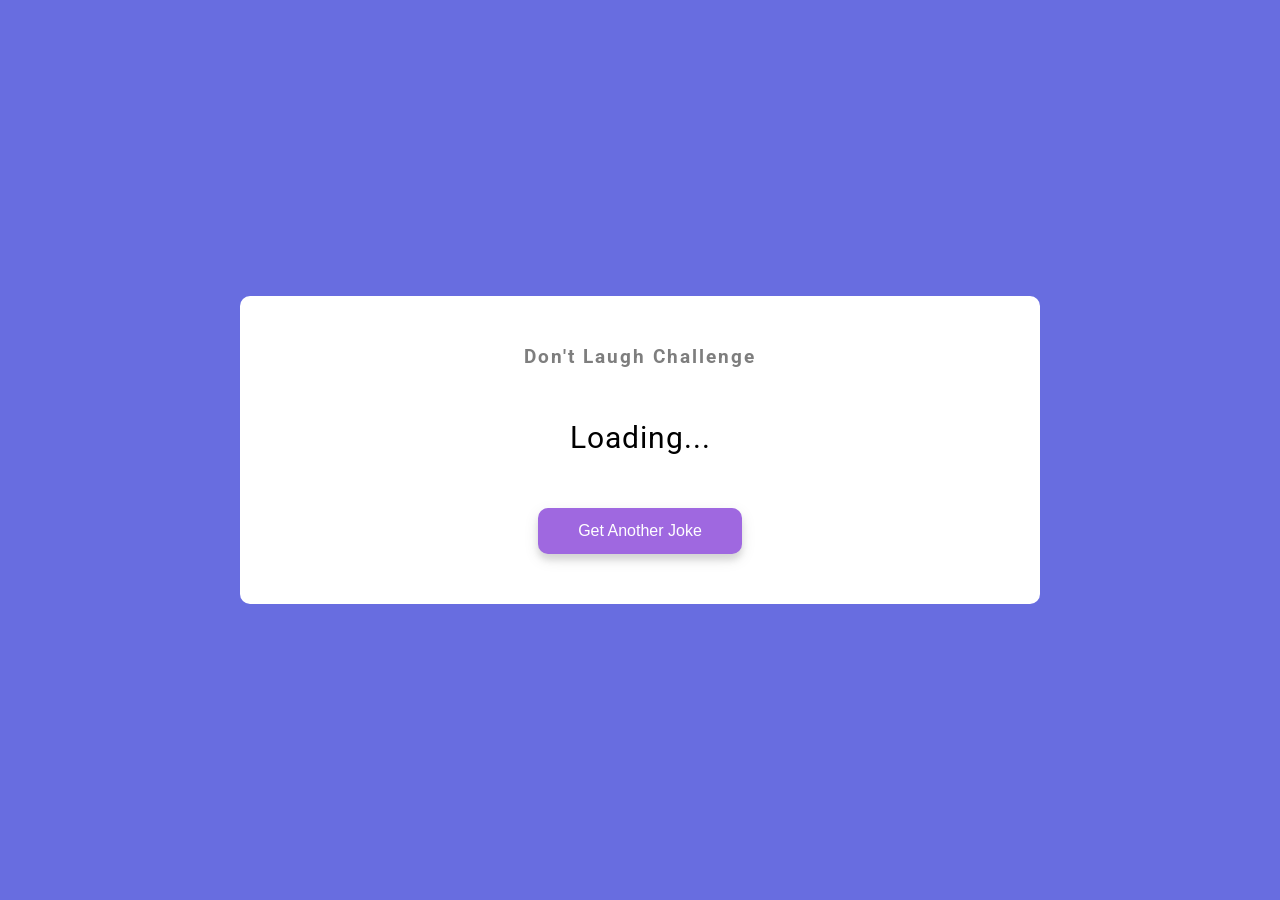
<file: dad_jokes/index.html>
<!DOCTYPE html>
<html lang="en">
  <head>
    <meta charset="UTF-8" />
    <meta name="viewport" content="width=device-width, initial-scale=1.0" />
    <link
      rel="stylesheet"
      href="https://cdnjs.cloudflare.com/ajax/libs/font-awesome/5.15.1/css/all.min.css"
      integrity="sha512-+4zCK9k+qNFUR5X+cKL9EIR+ZOhtIloNl9GIKS57V1MyNsYpYcUrUeQc9vNfzsWfV28IaLL3i96P9sdNyeRssA=="
      crossorigin="anonymous"
    />
    <link rel="stylesheet" href="style.css" />
    <title>Dad Jokes</title>
  </head>
  <body>
    <div class="container">
      <h3>Don't Laugh Challenge</h3>
      <div id="joke" class="joke">Loading...</div>
      <button id="jokeBtn" class="btn">Get Another Joke</button>
    </div>
    <script src="script.js"></script>
  </body>
</html>
</file>
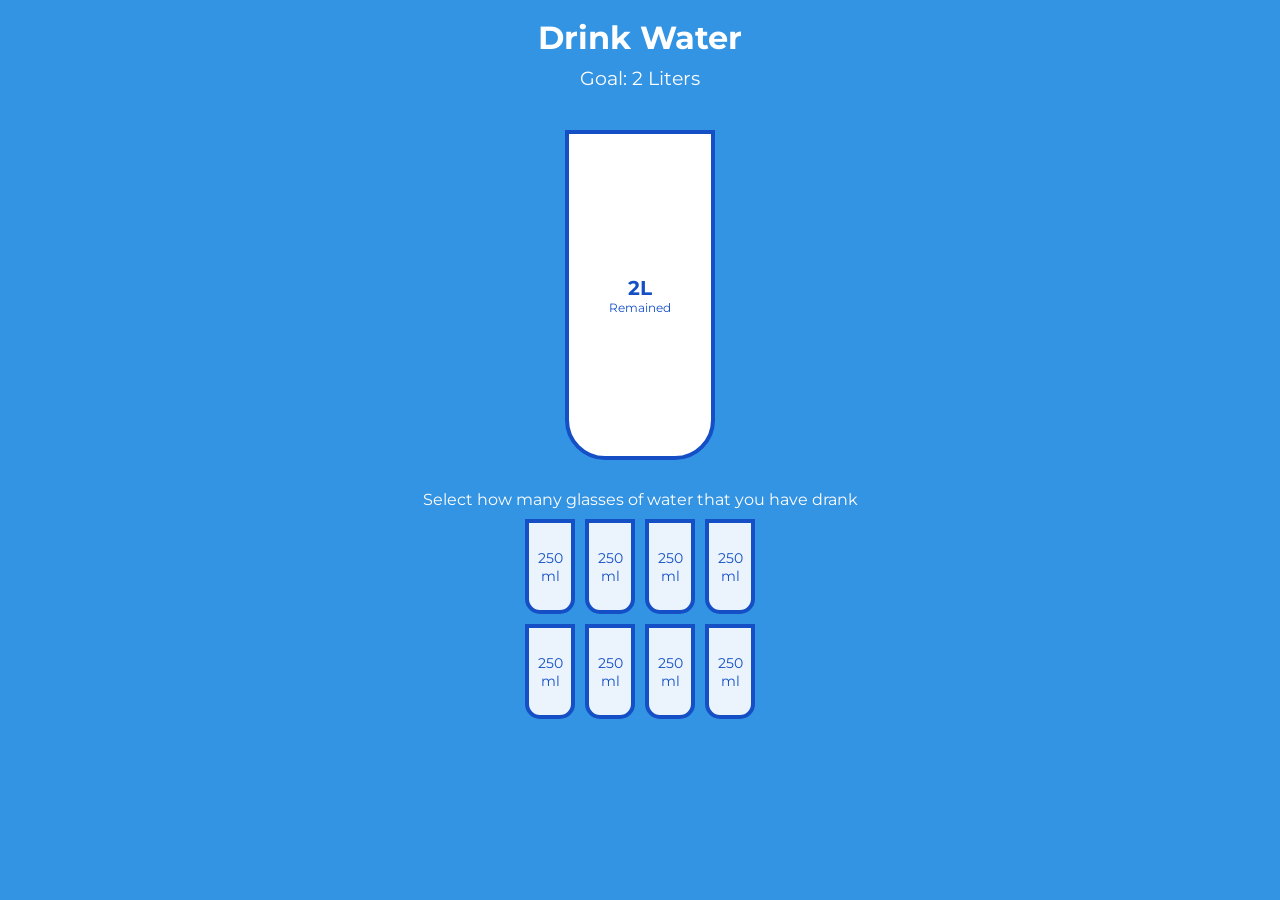
<file: drink_water/index.html>
<!DOCTYPE html>
<html lang="en">
  <head>
    <meta charset="UTF-8" />
    <meta name="viewport" content="width=device-width, initial-scale=1.0" />
    <link
      rel="stylesheet"
      href="https://cdnjs.cloudflare.com/ajax/libs/font-awesome/5.15.1/css/all.min.css"
      integrity="sha512-+4zCK9k+qNFUR5X+cKL9EIR+ZOhtIloNl9GIKS57V1MyNsYpYcUrUeQc9vNfzsWfV28IaLL3i96P9sdNyeRssA=="
      crossorigin="anonymous"
    />
    <link rel="stylesheet" href="style.css" />
    <title>Drink Water</title>
  </head>
  <body>
    <h1>Drink Water</h1>
    <h3>Goal: 2 Liters</h3>

    <div class="cup">
      <div class="remained" id="remained">
        <span id="liters"></span>
        <small>Remained</small>
      </div>

      <div class="percentage" id="percentage"></div>
    </div>

    <p class="text">Select how many glasses of water that you have drank</p>

    <div class="cups">
      <div class="cup cup-small">250 ml</div>
      <div class="cup cup-small">250 ml</div>
      <div class="cup cup-small">250 ml</div>
      <div class="cup cup-small">250 ml</div>
      <div class="cup cup-small">250 ml</div>
      <div class="cup cup-small">250 ml</div>
      <div class="cup cup-small">250 ml</div>
      <div class="cup cup-small">250 ml</div>
    </div>

    <script src="script.js"></script>
  </body>
</html>
</file>
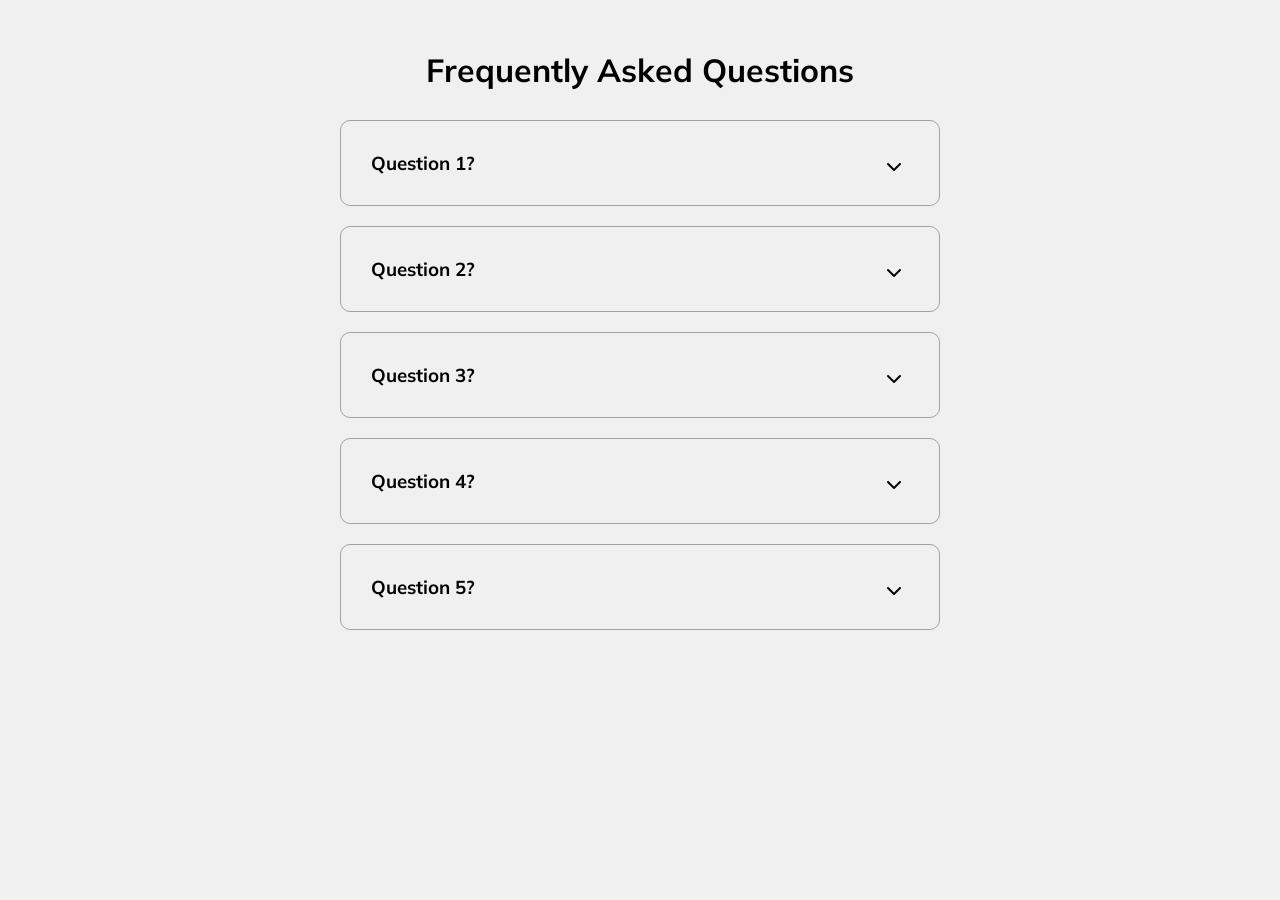
<file: faq_collapse/index.html>
<!DOCTYPE html>
<html lang="en">
  <head>
    <meta charset="UTF-8" />
    <meta name="viewport" content="width=device-width, initial-scale=1.0" />
    <link
      rel="stylesheet"
      href="https://cdnjs.cloudflare.com/ajax/libs/font-awesome/5.15.1/css/all.min.css"
      integrity="sha512-+4zCK9k+qNFUR5X+cKL9EIR+ZOhtIloNl9GIKS57V1MyNsYpYcUrUeQc9vNfzsWfV28IaLL3i96P9sdNyeRssA=="
      crossorigin="anonymous"
    />
    <link
      rel="stylesheet"
      href="https://cdnjs.cloudflare.com/ajax/libs/font-awesome/6.0.0-beta3/css/all.min.css"
      integrity="sha512-Fo3rlrZj/k7ujTnHg4CGR2D7kSs0v4LLanw2qksYuRlEzO+tcaEPQogQ0KaoGN26/zrn20ImR1DfuLWnOo7aBA=="
      crossorigin="anonymous"
      referrerpolicy="no-referrer"
    />
    <link rel="stylesheet" href="style.css" />
    <title>FAQ</title>
  </head>
  <body>
    <h1>Frequently Asked Questions</h1>
    <div class="faq-container">
      <div class="faq">
        <h3 class="faq-title">Question 1?</h3>
        <p class="faq-text">Answer 1</p>
        <button class="faq-toggle">
          <i class="fas fa-chevron-down"></i>
          <i class="fas fa-times"></i>
        </button>
      </div>

      <div class="faq">
        <h3 class="faq-title">Question 2?</h3>
        <p class="faq-text">Answer 2</p>
        <button class="faq-toggle">
          <i class="fas fa-chevron-down"></i>
          <i class="fas fa-times"></i>
        </button>
      </div>

      <div class="faq">
        <h3 class="faq-title">Question 3?</h3>
        <p class="faq-text">Answer 3</p>
        <button class="faq-toggle">
          <i class="fas fa-chevron-down"></i>
          <i class="fas fa-times"></i>
        </button>
      </div>

      <div class="faq">
        <h3 class="faq-title">Question 4?</h3>
        <p class="faq-text">Answer 4</p>
        <button class="faq-toggle">
          <i class="fas fa-chevron-down"></i>
          <i class="fas fa-times"></i>
        </button>
      </div>

      <div class="faq">
        <h3 class="faq-title">Question 5?</h3>
        <p class="faq-text">Answer 5</p>
        <button class="faq-toggle">
          <i class="fas fa-chevron-down"></i>
          <i class="fas fa-times"></i>
        </button>
      </div>
    </div>
    <script src="script.js"></script>
  </body>
</html>
</file>
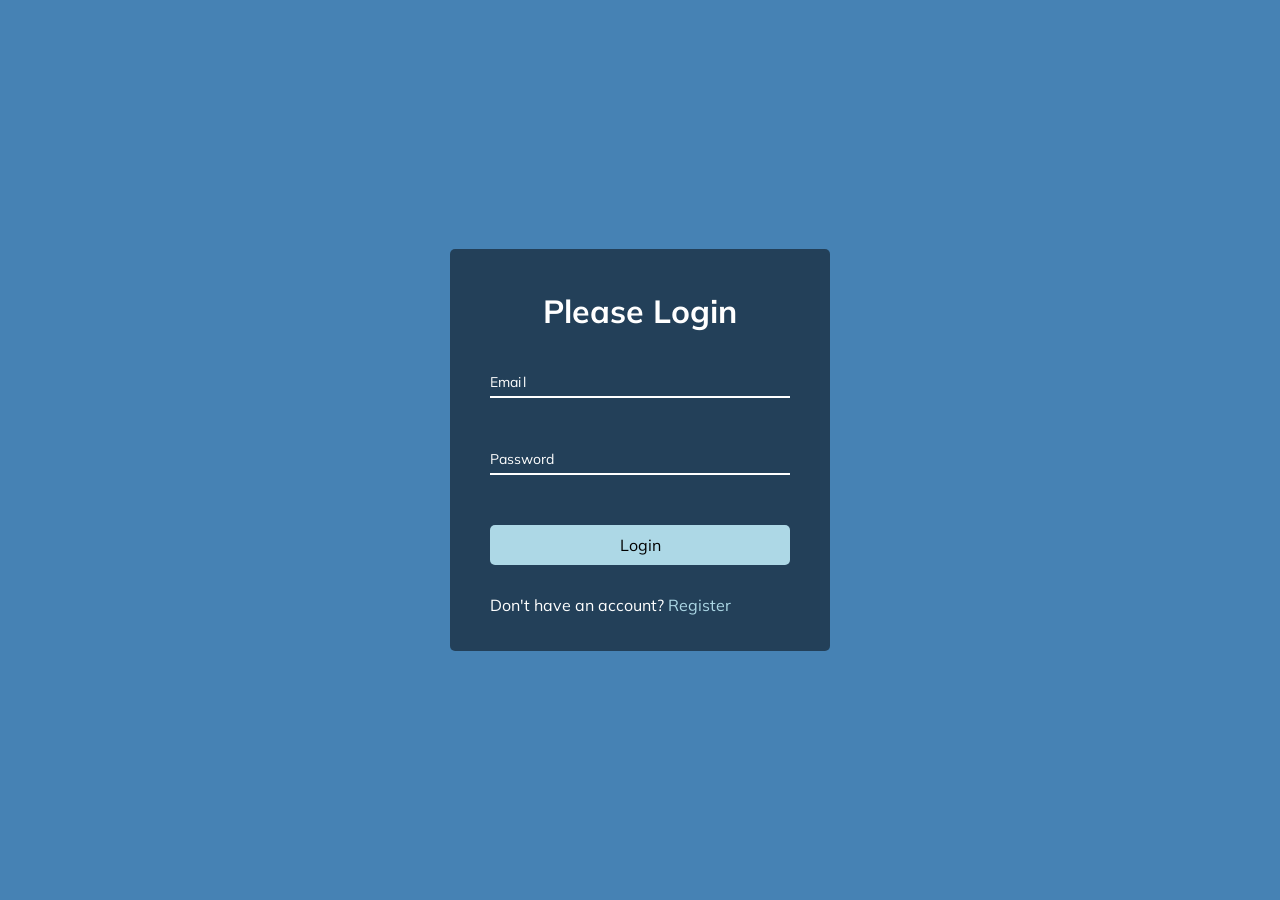
<file: form_wave_animation/index.html>
<!DOCTYPE html>
<html lang="en">
  <head>
    <meta charset="UTF-8" />
    <meta name="viewport" content="width=device-width, initial-scale=1.0" />
    <link
      rel="stylesheet"
      href="https://cdnjs.cloudflare.com/ajax/libs/font-awesome/5.15.1/css/all.min.css"
      integrity="sha512-+4zCK9k+qNFUR5X+cKL9EIR+ZOhtIloNl9GIKS57V1MyNsYpYcUrUeQc9vNfzsWfV28IaLL3i96P9sdNyeRssA=="
      crossorigin="anonymous"
    />
    <link rel="stylesheet" href="style.css" />
    <title>Form Wave Animation</title>
  </head>
  <body>
    <div class="container">
      <h1>Please Login</h1>
      <form>
        <div class="form-control">
          <input type="text" required />
          <label for="email">Email</label>
        </div>
        <div class="form-control">
          <input type="password" required />
          <label for="password">Password</label>
        </div>
        <button class="btn">Login</button>
        <p class="text">
          Don't have an account?
          <a href="#">Register</a>
        </p>
      </form>
    </div>
    <script src="script.js"></script>
  </body>
</html>
</file>
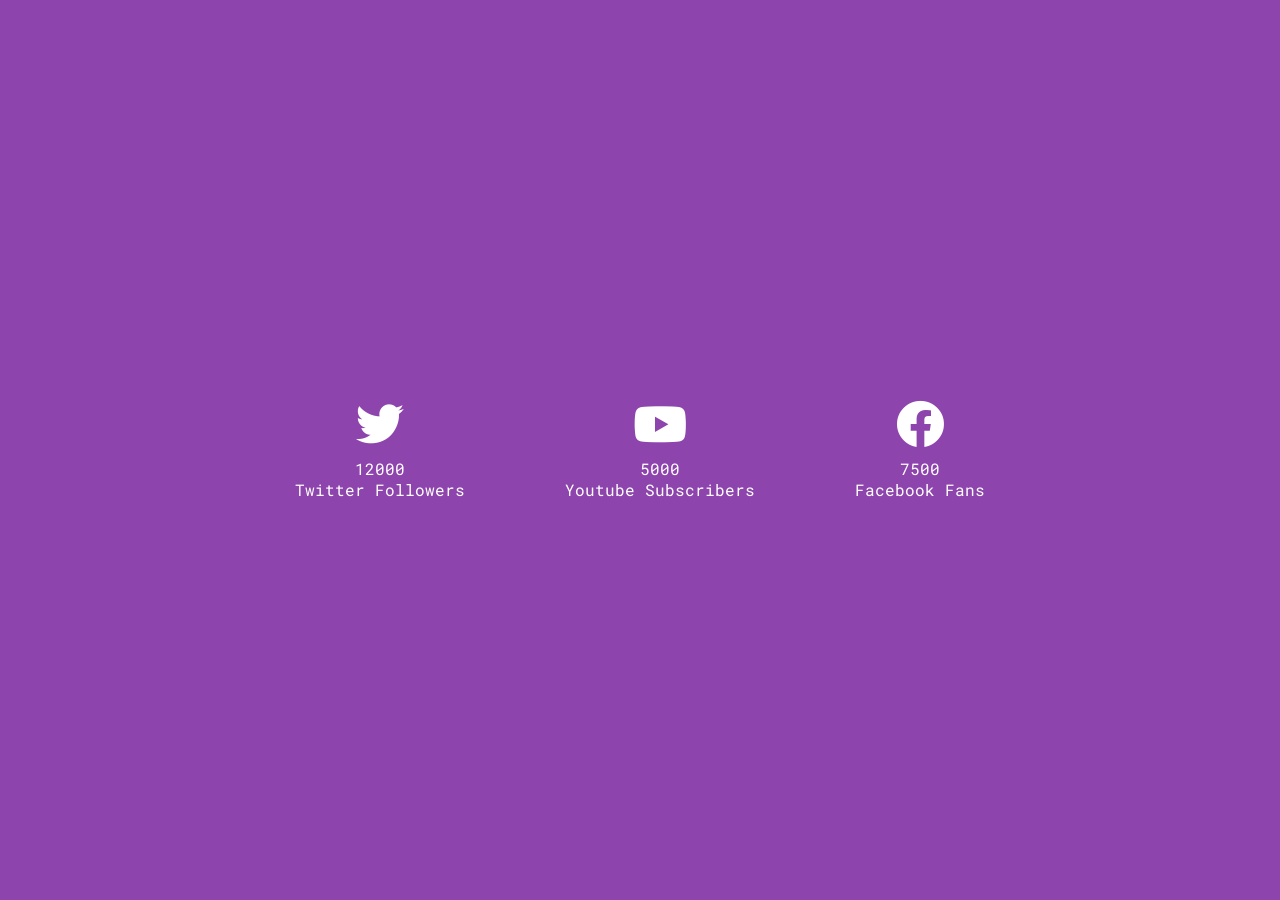
<file: incrementing_counter/index.html>
<!DOCTYPE html>
<html lang="en">
  <head>
    <meta charset="UTF-8" />
    <meta name="viewport" content="width=device-width, initial-scale=1.0" />
    <link
      rel="stylesheet"
      href="https://cdnjs.cloudflare.com/ajax/libs/font-awesome/5.15.1/css/all.min.css"
      integrity="sha512-+4zCK9k+qNFUR5X+cKL9EIR+ZOhtIloNl9GIKS57V1MyNsYpYcUrUeQc9vNfzsWfV28IaLL3i96P9sdNyeRssA=="
      crossorigin="anonymous"
    />
    <link rel="stylesheet" href="style.css" />
    <title>Increment Counter</title>
  </head>
  <body>
    <div class="counter-container">
      <i class="fab fa-twitter fa-3x"> </i>
      <div class="counter" data-target="12000"></div>
      <span>Twitter Followers</span>
    </div>
    <div class="counter-container">
      <i class="fab fa-youtube fa-3x"> </i>
      <div class="counter" data-target="5000"></div>
      <span>Youtube Subscribers</span>
    </div>
    <div class="counter-container">
      <i class="fab fa-facebook fa-3x"> </i>
      <div class="counter" data-target="7500"></div>
      <span>Facebook Fans</span>
    </div>
    <script src="script.js"></script>
  </body>
</html>
</file>
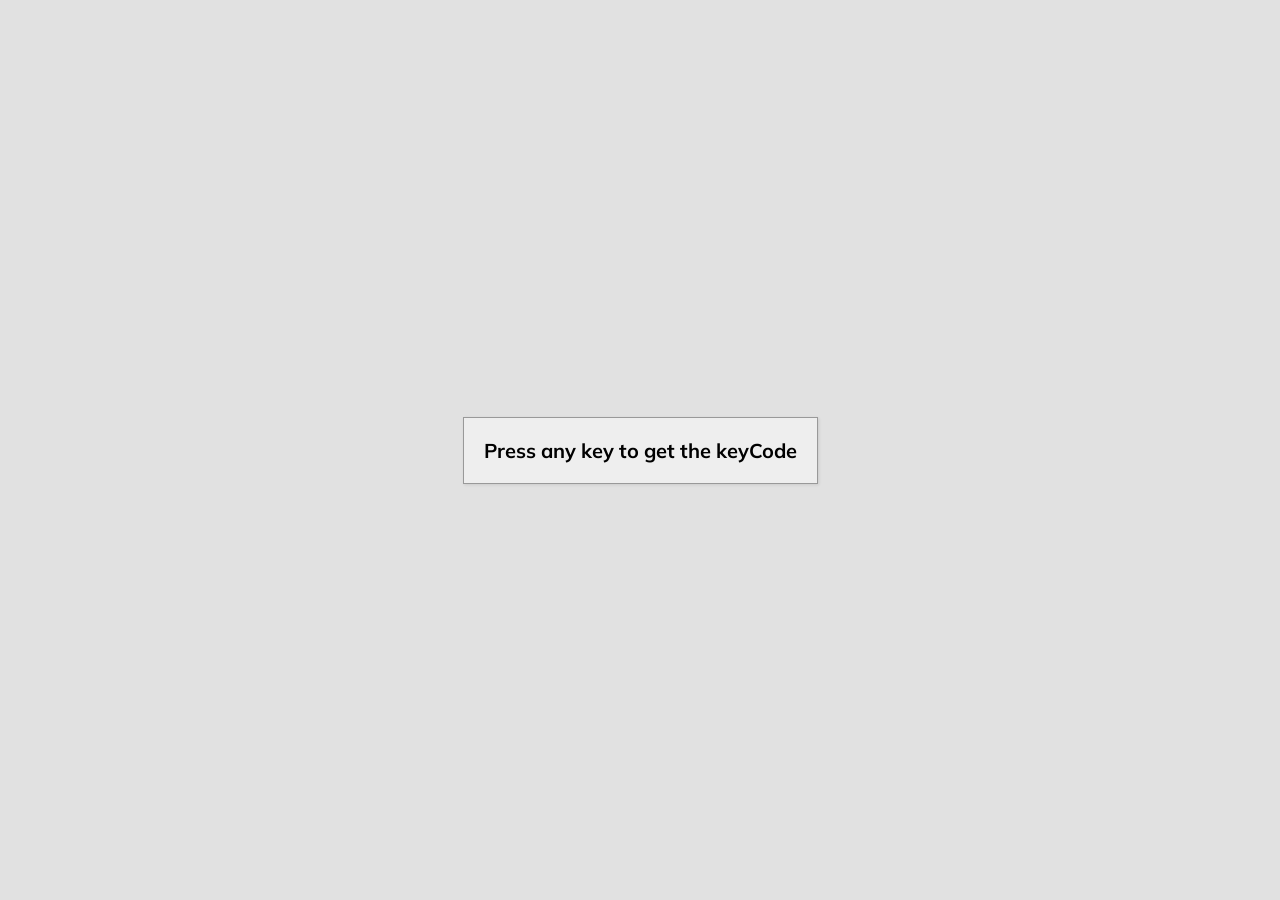
<file: key_codes/index.html>
<!DOCTYPE html>
<html lang="en">
  <head>
    <meta charset="UTF-8" />
    <meta name="viewport" content="width=device-width, initial-scale=1.0" />
    <link
      rel="stylesheet"
      href="https://cdnjs.cloudflare.com/ajax/libs/font-awesome/5.15.1/css/all.min.css"
      integrity="sha512-+4zCK9k+qNFUR5X+cKL9EIR+ZOhtIloNl9GIKS57V1MyNsYpYcUrUeQc9vNfzsWfV28IaLL3i96P9sdNyeRssA=="
      crossorigin="anonymous"
    />
    <link rel="stylesheet" href="style.css" />
    <title>Key Codes</title>
  </head>
  <body>
    <div id="insert">
      <div class="key">Press any key to get the keyCode</div>
    </div>
    <script src="script.js"></script>
  </body>
</html>
</file>
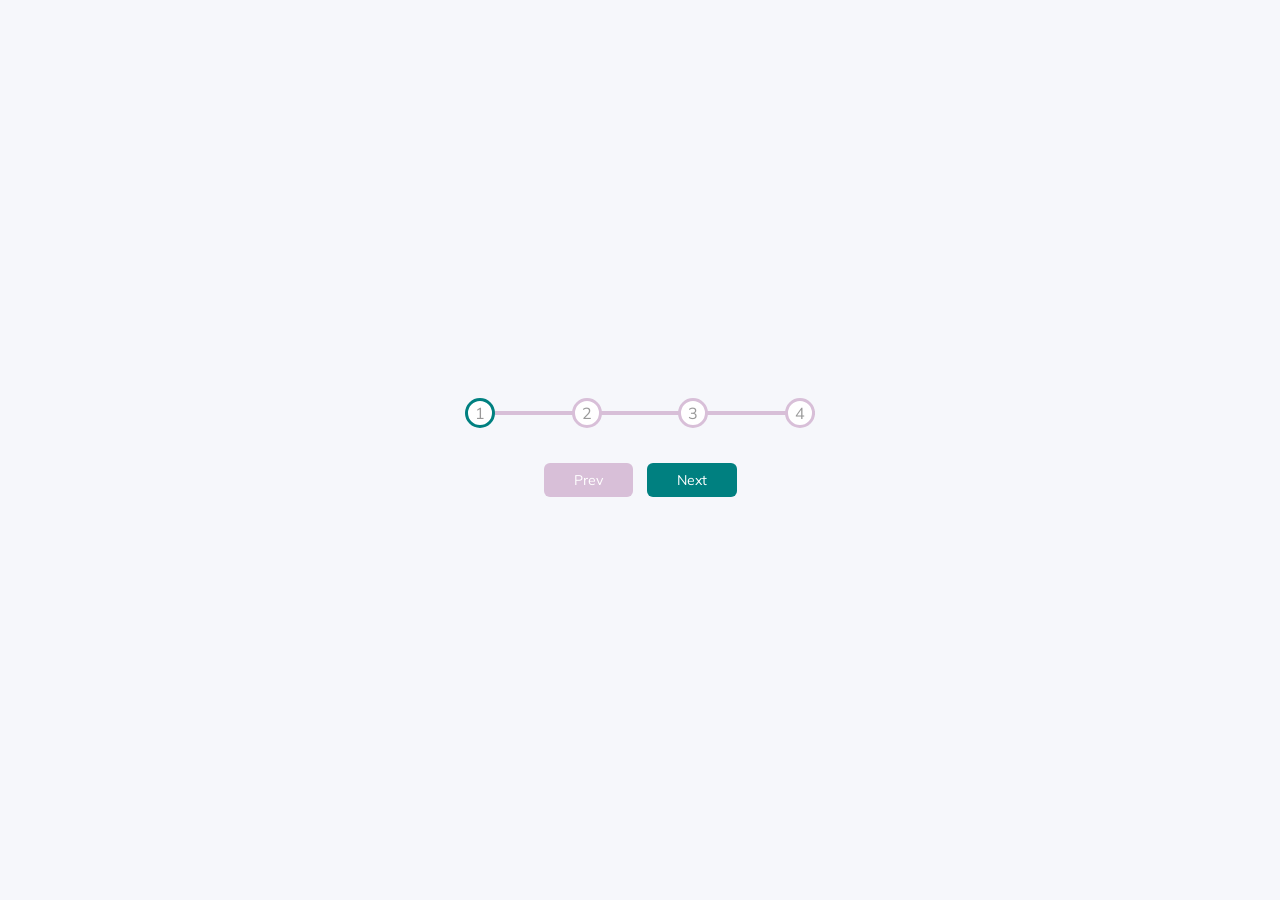
<file: progress_steps/index.html>
<!DOCTYPE html>
<html lang="en">
  <head>
    <meta charset="UTF-8" />
    <meta name="viewport" content="width=device-width, initial-scale=1.0" />
    <link
      rel="stylesheet"
      href="https://cdnjs.cloudflare.com/ajax/libs/font-awesome/5.15.1/css/all.min.css"
      integrity="sha512-+4zCK9k+qNFUR5X+cKL9EIR+ZOhtIloNl9GIKS57V1MyNsYpYcUrUeQc9vNfzsWfV28IaLL3i96P9sdNyeRssA=="
      crossorigin="anonymous"
    />
    <link rel="stylesheet" href="style.css" />
    <title>Progress Steps</title>
  </head>
  <body>
    <div class="container">
      <div class="progress-container">
        <div class="progress" id="progress"></div>
        <div class="circle active">1</div>
        <div class="circle">2</div>
        <div class="circle">3</div>
        <div class="circle">4</div>
      </div>
      <button class="btn" id="prev" disabled>Prev</button>
      <button class="btn" id="next">Next</button>
    </div>
    <script src="script.js"></script>
  </body>
</html>
</file>
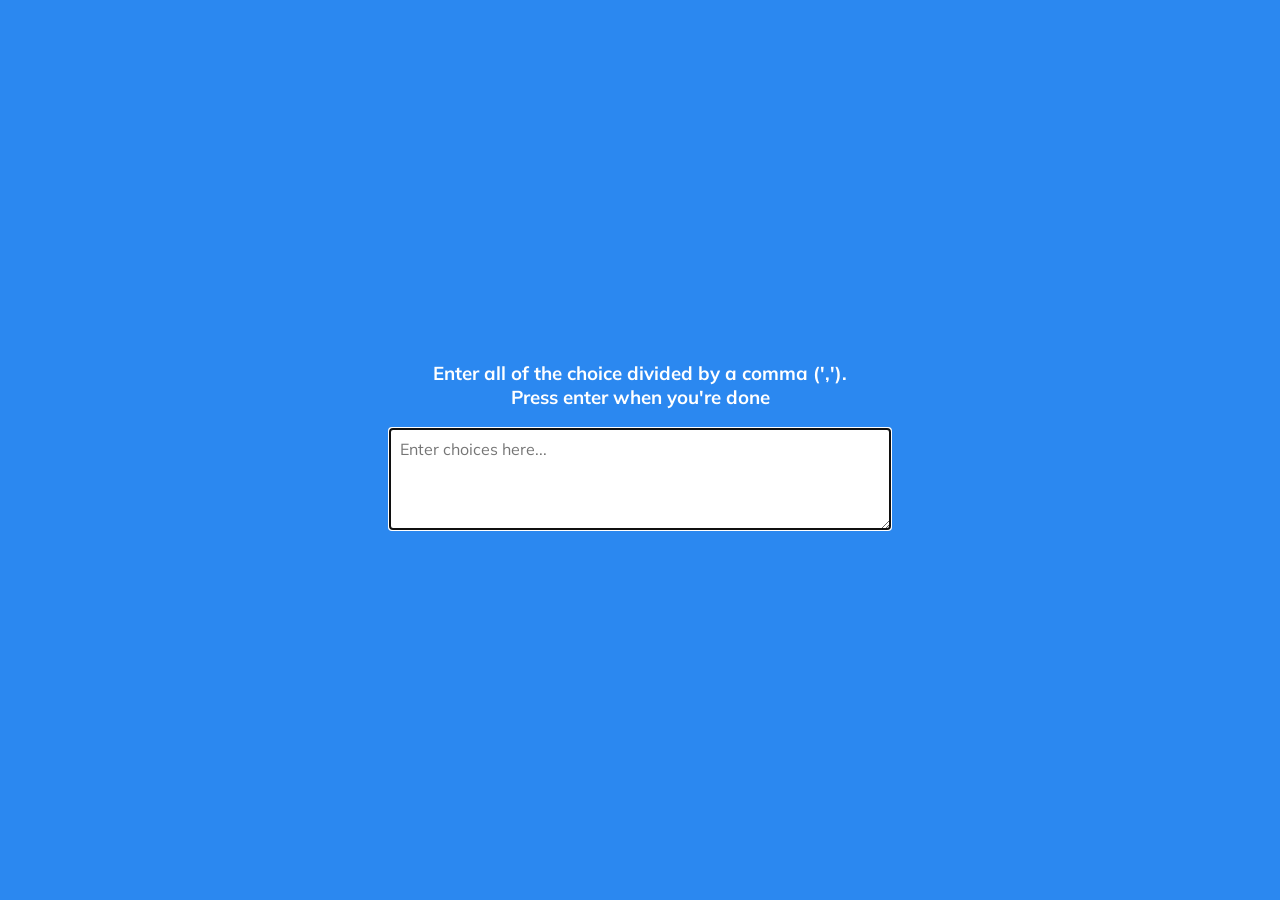
<file: random_choice_picker/index.html>
<!DOCTYPE html>
<html lang="en">
  <head>
    <meta charset="UTF-8" />
    <meta name="viewport" content="width=device-width, initial-scale=1.0" />
    <link rel="stylesheet" href="style.css" />
    <title>Random Choice Picker</title>
  </head>
  <body>
    <div class="container">
      <h3>
        Enter all of the choice divided by a comma (',').<br />Press enter when
        you're done
      </h3>
      <textarea
        name="textarea"
        id="textarea"
        placeholder="Enter choices here..."
      ></textarea>

      <div id="tags"></div>
    </div>
    <script src="script.js"></script>
  </body>
</html>
</file>
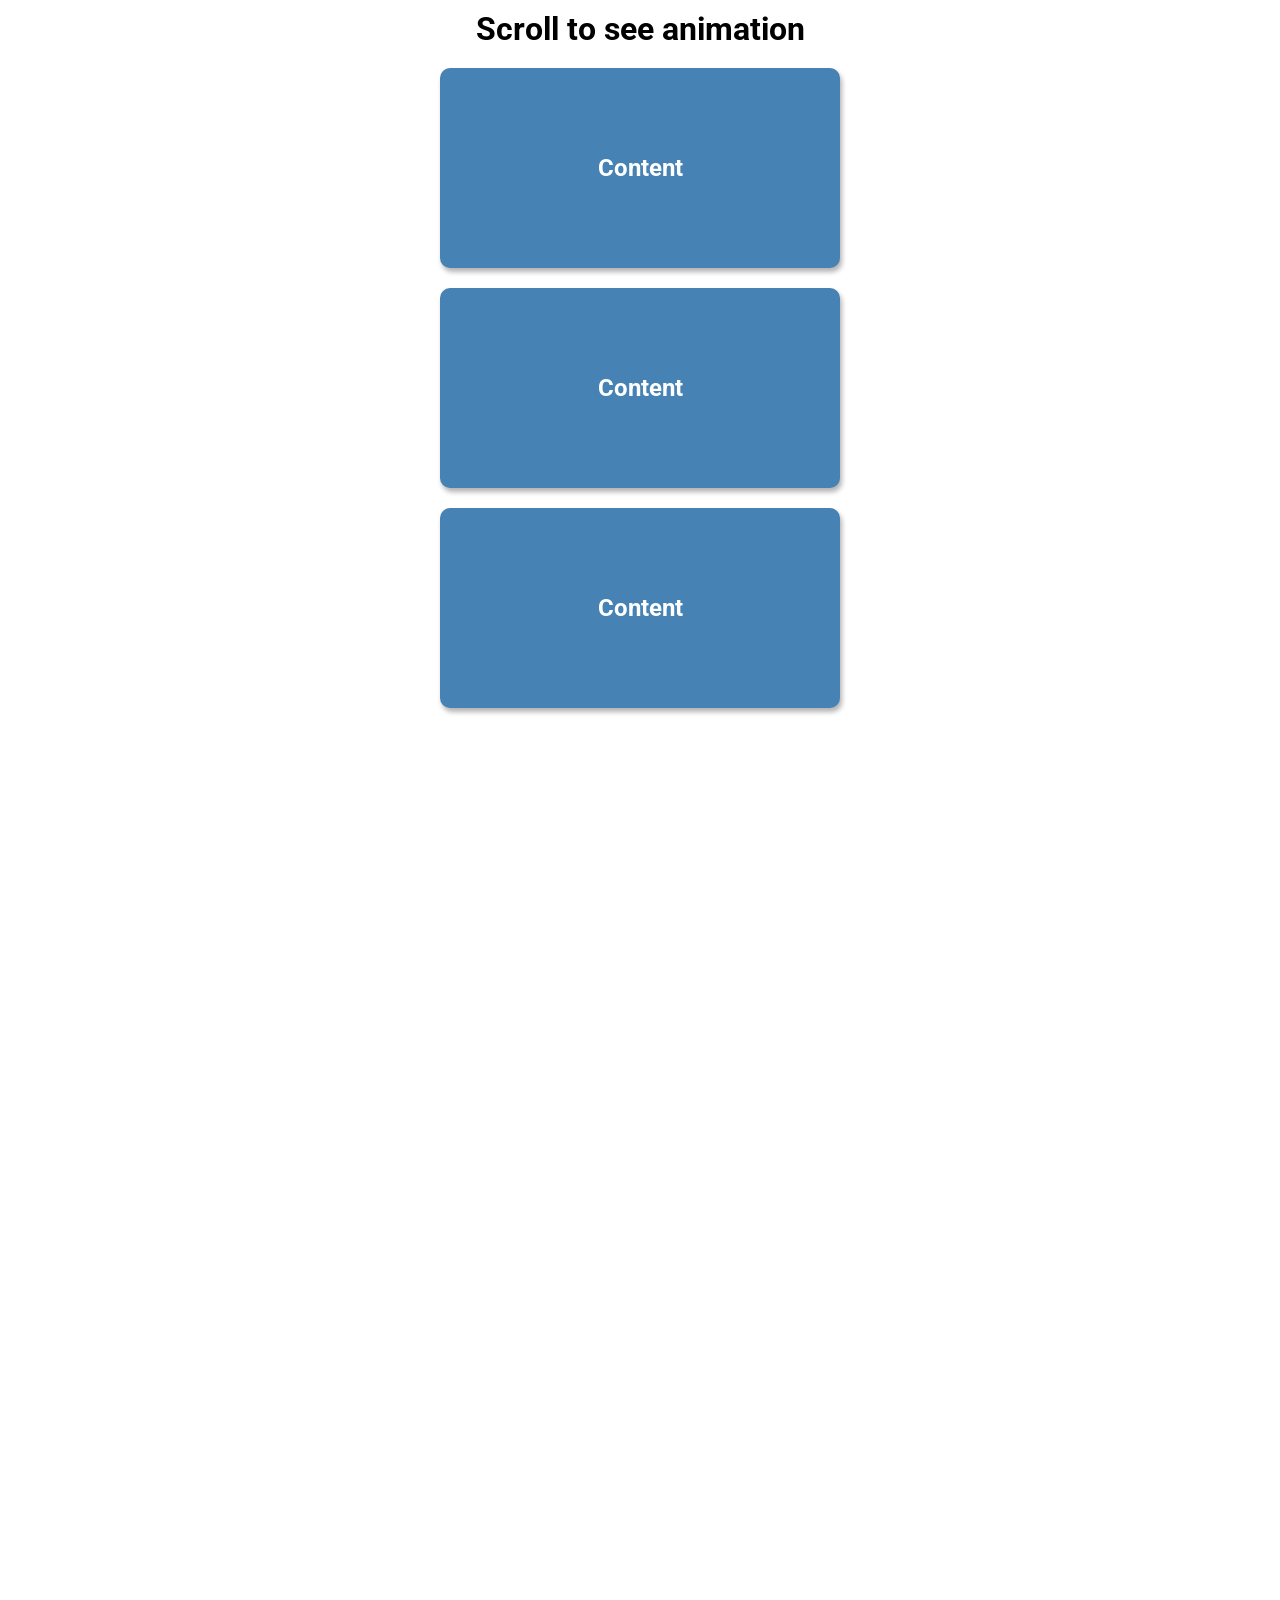
<file: scroll_animation/index.html>
<!DOCTYPE html>
<html lang="en">
  <head>
    <meta charset="UTF-8" />
    <meta name="viewport" content="width=device-width, initial-scale=1.0" />
    <link
      rel="stylesheet"
      href="https://cdnjs.cloudflare.com/ajax/libs/font-awesome/5.15.1/css/all.min.css"
      integrity="sha512-+4zCK9k+qNFUR5X+cKL9EIR+ZOhtIloNl9GIKS57V1MyNsYpYcUrUeQc9vNfzsWfV28IaLL3i96P9sdNyeRssA=="
      crossorigin="anonymous"
    />
    <link rel="stylesheet" href="style.css" />
    <title>Scroll Animation</title>
  </head>
  <body>
    <h1>Scroll to see animation</h1>
    <div class="box"><h2>Content</h2></div>
    <div class="box"><h2>Content</h2></div>
    <div class="box"><h2>Content</h2></div>
    <div class="box"><h2>Content</h2></div>
    <div class="box"><h2>Content</h2></div>
    <div class="box"><h2>Content</h2></div>
    <div class="box"><h2>Content</h2></div>
    <div class="box"><h2>Content</h2></div>
    <div class="box"><h2>Content</h2></div>
    <div class="box"><h2>Content</h2></div>
    <div class="box"><h2>Content</h2></div>
    <div class="box"><h2>Content</h2></div>
    <div class="box"><h2>Content</h2></div>
    <div class="box"><h2>Content</h2></div>
    <script src="script.js"></script>
  </body>
</html>
</file>
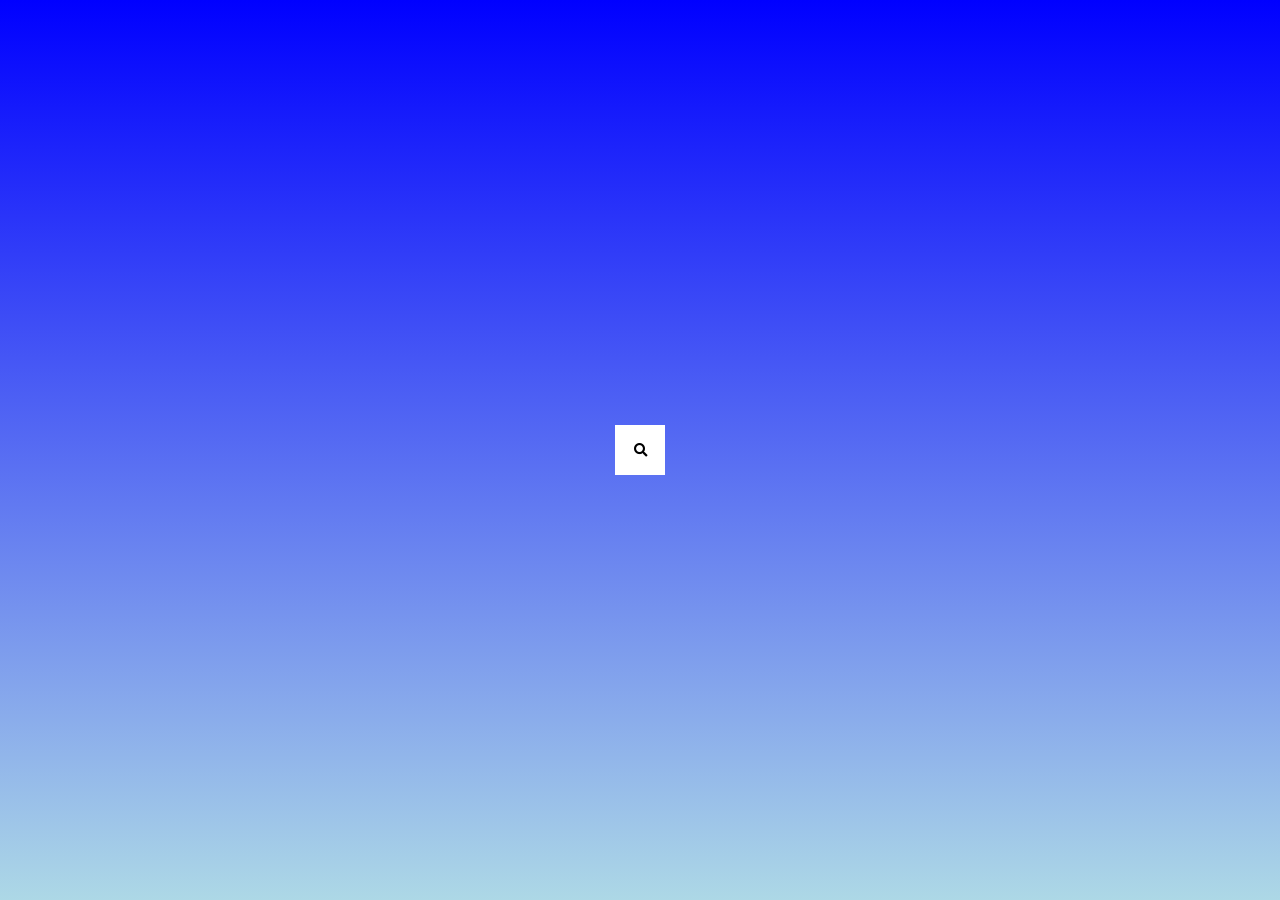
<file: search_widget/index.html>
<!DOCTYPE html>
<html lang="en">
  <head>
    <meta charset="UTF-8" />
    <meta name="viewport" content="width=device-width, initial-scale=1.0" />
    <link
      rel="stylesheet"
      href="https://cdnjs.cloudflare.com/ajax/libs/font-awesome/5.15.1/css/all.min.css"
      integrity="sha512-+4zCK9k+qNFUR5X+cKL9EIR+ZOhtIloNl9GIKS57V1MyNsYpYcUrUeQc9vNfzsWfV28IaLL3i96P9sdNyeRssA=="
      crossorigin="anonymous"
    />
    <link rel="stylesheet" href="style.css" />
    <title>My Project</title>
  </head>
  <body>
    <div class="search">
      <input type="text" class="input" placeholder="Search..." />
      <button class="btn"><i class="fas fa-search"></i></button>
    </div>
    <script src="script.js"></script>
  </body>
</html>
</file>
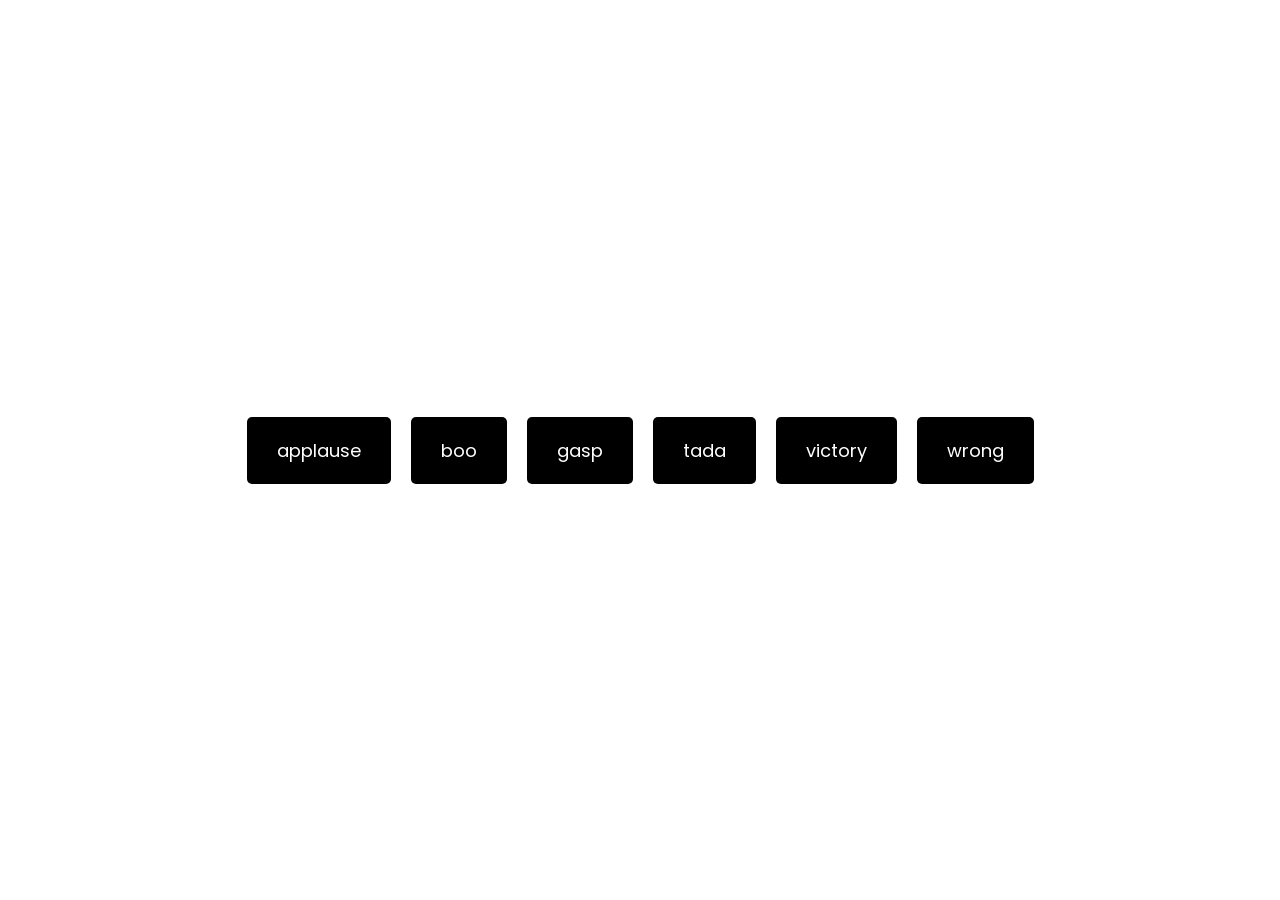
<file: sound_board_project/index.html>
<!DOCTYPE html>
<html lang="en">
  <head>
    <meta charset="UTF-8" />
    <meta name="viewport" content="width=device-width, initial-scale=1.0" />
    <link
      rel="stylesheet"
      href="https://cdnjs.cloudflare.com/ajax/libs/font-awesome/5.15.1/css/all.min.css"
      integrity="sha512-+4zCK9k+qNFUR5X+cKL9EIR+ZOhtIloNl9GIKS57V1MyNsYpYcUrUeQc9vNfzsWfV28IaLL3i96P9sdNyeRssA=="
      crossorigin="anonymous"
    />
    <link rel="stylesheet" href="style.css" />
    <title>Sound Board</title>
  </head>
  <body>
    <audio id="applause" src="sounds/applause.mp3"></audio>
    <audio id="boo" src="sounds/boo.mp3"></audio>
    <audio id="gasp" src="sounds/gasp.mp3"></audio>
    <audio id="tada" src="sounds/tada.mp3"></audio>
    <audio id="victory" src="sounds/victory.mp3"></audio>
    <audio id="wrong" src="sounds/wrong.mp3"></audio>
    <div id="buttons"></div>
    <script src="script.js"></script>
  </body>
</html>
</file>
<file: dad_jokes/style.css>
@import url("https://fonts.googleapis.com/css2?family=Roboto:wght@700&display=swap");

* {
  box-sizing: border-box;
}

body {
  background-color: #686de0;
  font-family: "Roboto", sans-serif;
  display: flex;
  flex-direction: column;
  align-items: center;
  justify-content: center;
  height: 100vh;
  overflow: hidden;
  margin: 0;
  padding: 20px;
}

.container {
  background-color: white;
  border-radius: 10px;
  /* box-shadow: ; */
  padding: 50px 20px;
  text-align: center;
  max-width: 100%;
  width: 800px;
}

h3 {
  margin: 0;
  opacity: 0.5;
  letter-spacing: 2px;
}

.joke {
  font-size: 30px;
  letter-spacing: 1px;
  line-height: 40px;
  margin: 50px auto;
  max-width: 600px;
}

.btn {
  background-color: #9f68e0;
  color: white;
  border: 0;
  border-radius: 10px;
  box-shadow: 0 5px 15px rgba(0, 0, 0, 0.1), 0 6px 6px rgba(0, 0, 0, 0.1);
  padding: 14px 40px;
  font-size: 16px;
  cursor: pointer;
}

.btn:active {
  transform: scale(0.98);
}

.btn:focus {
  outline: 0;
}
</file>
<file: drink_water/style.css>
@import url("https://fonts.googleapis.com/css2?family=Montserrat:wght@400,600&display=swap");

:root {
  --border-color: #144fc6;
  --fill-color: #6ab3f8;
}

* {
  box-sizing: border-box;
}

body {
  background-color: #3494e4;
  color: #fff;
  font-family: "Montserrat", sans-serif;
  display: flex;
  flex-direction: column;
  align-items: center;
  margin-bottom: 40px;
}

h1 {
  margin: 10px 0 0;
}

h3 {
  font-weight: 400;
  margin: 10px 0;
}

.cup {
  background-color: #fff;
  border: 4px solid var(--border-color);
  color: var(--border-color);
  border-radius: 0 0 40px 40px;
  height: 330px;
  width: 150px;
  margin: 30px 0;
  display: flex;
  flex-direction: column;
  overflow: hidden;
}

.cup.cup-small {
  height: 95px;
  width: 50px;
  border-radius: 0 0 15px 15px;
  background-color: rgba(255, 255, 255, 0.9);
  cursor: pointer;
  font-size: 14px;
  align-items: center;
  justify-content: center;
  text-align: center;
  margin: 5px;
  transition: 0.3s ease;
}

.cup.cup-small.full {
  background-color: var(--fill-color);
  color: #fff;
}

.cups {
  display: flex;
  flex-wrap: wrap;
  align-items: center;
  justify-content: center;
  width: 280px;
}

.remained {
  display: flex;
  flex-direction: column;
  align-items: center;
  justify-content: center;
  text-align: center;
  flex: 1;
  transition: 0.3s ease;
}

.remained span {
  font-size: 20px;
  font-weight: bold;
}

.remained small {
  font-size: 12px;
}

.percentage {
  background-color: var(--fill-color);
  display: flex;
  justify-content: center;
  align-items: center;
  font-weight: bold;
  font-size: 30px;
  height: 0;
  transition: 0.3s ease;
}

.text {
  text-align: center;
  margin: 0 0 5px;
}
</file>
<file: faq_collapse/style.css>
@import url("https://fonts.googleapis.com/css2?family=Muli&display=swap");

* {
  box-sizing: border-box;
}

body {
  font-family: "Muli", sans-serif;
  background-color: #f0f0f0;
}

h1 {
  margin: 50px 0 30px;
  text-align: center;
}

.faq-container {
  max-width: 600px;
  margin: 0 auto;
}

.faq {
  background-color: transparent;
  border: 1px solid #9fa4a8;
  border-radius: 10px;
  margin: 20px 0;
  padding: 30px;
  position: relative;
  overflow: hidden;
  transition: 0.3s ease;
}

.faq.active {
  background-color: #fff;
  box-shadow: 0 3px 6px rgba(0, 0, 0, 0.1), 0 3px 6px rgba(0, 0, 0, 0.1);
}

.faq.faq.active::before,
.faq.faq.active::after {
  content: "\f075";
  font-family: "Font Awesome 5 Free";
  color: #2ecc71;
  font-size: 7rem;
  position: absolute;
  opacity: 0.2;
  top: 20px;
  left: 20px;
  z-index: 0;
}

.faq.faq.active::before {
  color: #3498db;
  top: -10px;
  left: -30px;
  transform: rotateY(180deg);
}

.faq-title {
  margin: 0 35px 0 0;
}

.faq-text {
  display: none;
  margin: 30px 0 0;
}

.faq.active .faq-text {
  display: block;
}

.faq-toggle {
  background-color: transparent;
  border: 0;
  border-radius: 50%;
  cursor: pointer;
  display: flex;
  align-items: center;
  justify-content: center;
  font-size: 16px;
  padding: 0;
  position: absolute;
  top: 30px;
  right: 30px;
  height: 30px;
  width: 30px;
}

.faq-toggle:focus {
  outline: 0;
}

.faq-toggle .fa-times {
  display: none;
}

.faq.active .faq-toggle .fa-times {
  color: #fff;
  display: block;
}

.faq.active .faq-toggle .fa-chevron-down {
  display: none;
}

.faq.active .faq-toggle {
  background-color: #9fa4a8;
}
</file>
<file: form_wave_animation/style.css>
@import url("https://fonts.googleapis.com/css2?family=Muli:wght@700&display=swap");

* {
  box-sizing: border-box;
}

body {
  background-color: steelblue;
  color: white;
  font-family: "Muli", sans-serif;
  display: flex;
  flex-direction: column;
  align-items: center;
  justify-content: center;
  height: 100vh;
  overflow: hidden;
  margin: 0;
}

.container {
  background-color: rgba(0, 0, 0, 0.5);
  padding: 20px 40px;
  border-radius: 5px;
}

.container h1 {
  text-align: center;
  margin-bottom: 30px;
}

.container a {
  text-decoration: none;
  color: lightblue;
}

.btn {
  border: none;
  display: inline-block;
  border-radius: 5px;
  font-size: 16px;
  background-color: lightblue;
  margin-top: 10px;
  font-family: inherit;
  padding: 10px;
  width: 100%;
  cursor: pointer;
}

.btn:focus {
  outline: 0;
}

.btn:active {
  transform: scale(0.98);
}

.form-control {
  position: relative;
  width: 300px;
  margin: 20px 0 40px;
}

.form-control input {
  background-color: transparent;
  color: white;
  padding: 10px 0;
  border: none;
  border-bottom: 2px solid white;
  display: block;
  width: 100%;
}

.form-control input:focus,
.form-control input:valid {
  outline: none;
  border-bottom-color: lightblue;
}

.text {
  margin-top: 30px;
}

.form-control label {
  position: absolute;
  top: 10px;
  left: 0;
}

.form-control label span {
  display: inline-block;
  font-size: 14px;
  min-width: 5px;
  transition: 0.3s cubic-bezier(0.68, -0.55, 0.265, 1.55);
}

.form-control input:focus + label span,
.form-control input:valid + label span {
  color: lightblue;
  transform: translateY(-30px);
}
</file>
<file: incrementing_counter/style.css>
@import url("https://fonts.googleapis.com/css2?family=Roboto+Mono&display=swap");

* {
  box-sizing: border-box;
}

body {
  background-color: #8e44ad;
  color: #fff;
  font-family: "Roboto Mono", sans-serif;
  display: flex;
  flex-direction: row;
  align-items: center;
  justify-content: center;
  height: 100vh;
  overflow: hidden;
  margin: 0;
}

.counter-container {
  display: flex;
  flex-direction: column;
  justify-content: center;
  text-align: center;
  margin: 30px 50px;
}

.counter {
  font-size: 16px;
  margin-top: 10px;
}

@media (max-width: 580px) {
  body {
    flex-direction: column;
  }
}
</file>
<file: key_codes/style.css>
@import url("https://fonts.googleapis.com/css?family=Muli&display=swap");

* {
  box-sizing: border-box;
}

body {
  background-color: #e1e1e1;
  font-family: "Muli", sans-serif;
  display: flex;
  align-items: center;
  justify-content: center;
  text-align: center;
  height: 100vh;
  overflow: hidden;
  margin: 0;
}

.key {
  border: 1px solid #999;
  background-color: #eee;
  box-shadow: 1px 1px 3px rgba(0, 0, 0, 0.1);
  display: inline-flex;
  align-items: center;
  font-size: 20px;
  font-weight: bold;
  padding: 20px;
  flex-direction: column;
  margin: 10px;
  min-width: 150px;
  position: relative;
}

.key small {
  position: absolute;
  top: -24px;
  left: 0;
  text-align: center;
  width: 100%;
  color: #555;
  font-size: 14px;
}
</file>
<file: progress_steps/style.css>
@import url("https://fonts.googleapis.com/css2?family=Muli&display=swap");

* {
  box-sizing: border-box;
}

body {
  background-color: #f6f7fb;
  font-family: "Muli", sans-serif;
  display: flex;
  align-items: center;
  justify-content: center;
  height: 100vh;
  overflow: hidden;
  margin: 0;
}

.container {
  text-align: center;
}

.progress-container {
  display: flex;
  justify-content: space-between;
  position: relative;
  margin-bottom: 30px;
  max-width: 100%;
  width: 350px;
}

.progress-container::before {
  content: "";
  background-color: thistle;
  position: absolute;
  top: 50%;
  left: 0;
  transform: translateY(-50%);
  height: 4px;
  width: 100%;
  z-index: -1;
}

.progress {
  background-color: teal;
  position: absolute;
  top: 50%;
  left: 0;
  transform: translateY(-50%);
  height: 4px;
  width: 0%;
  z-index: -1;
  transition: 0.4s ease;
}

.circle {
  background-color: white;
  color: #999;
  border-radius: 50%;
  height: 30px;
  width: 30px;
  display: flex;
  align-items: center;
  justify-content: center;
  border: 3px solid thistle;
  transition: 0.4s ease;
}

.circle.active {
  border-color: teal;
}

.btn {
  background-color: teal;
  color: white;
  border: 0;
  border-radius: 6px;
  cursor: pointer;
  font-family: inherit;
  padding: 8px 30px;
  margin: 5px;
  font-size: 14px;
}

.btn:active {
  transform: scale(0.98);
}

.btn:focus {
  outline: none;
}

.btn:disabled {
  background-color: thistle;
  cursor: not-allowed;
}
</file>
<file: random_choice_picker/style.css>
@import url("https://fonts.googleapis.com/css2?family=Muli&display=swap");

* {
  box-sizing: border-box;
}

body {
  background-color: #2b88f0;
  font-family: "Muli", sans-serif;
  display: flex;
  flex-direction: column;
  align-items: center;
  justify-content: center;
  height: 100vh;
  overflow: hidden;
  margin: 0;
}

.container {
  width: 500px;
}

h3 {
  color: #fff;
  margin: 10px 0 20px;
  text-align: center;
}

textarea {
  border: none;
  display: block;
  width: 100%;
  height: 100px;
  font-family: inherit;
  padding: 10px;
  margin: 0 0 20px;
  font-size: 16px;
}

.tag {
  background-color: #f0932b;
  color: #fff;
  border-radius: 50px;
  padding: 10px 20px;
  margin: 0 5px 10px 0;
}

.tag.highlight {
  background-color: #273c75;
}
</file>
<file: scroll_animation/style.css>
@import url("https://fonts.googleapis.com/css2?family=Roboto:wght@700&display=swap");

* {
  box-sizing: border-box;
}

body {
  font-family: "Roboto", sans-serif;
  display: flex;
  flex-direction: column;
  align-items: center;
  justify-content: center;
  overflow-x: hidden;
  margin: 0;
}

h1 {
  margin: 10px;
}

.box {
  background-color: steelblue;
  color: white;
  display: flex;
  align-items: center;
  justify-content: center;
  height: 200px;
  width: 400px;
  margin: 10px;
  border-radius: 10px;
  box-shadow: 2px 4px 5px rgb(0, 0, 0, 0.3);
  transform: translateX(400%);
  transition: transform 0.5s ease;
}

.box:nth-of-type(even) {
  transform: translateX(-400%);
}

.box.show {
  transform: translateX(0);
}
</file>
<file: search_widget/style.css>
@import url("https://fonts.googleapis.com/css2?family=Roboto:wght@700&display=swap");

* {
  box-sizing: border-box;
}

body {
  background-image: linear-gradient(180deg, blue, lightblue);
  font-family: "Roboto", sans-serif;
  display: flex;
  flex-direction: column;
  align-items: center;
  justify-content: center;
  height: 100vh;
  overflow: hidden;
  margin: 0;
}

.search {
  position: relative;
  height: 50px;
}

.search .input {
  width: 50px;
  height: 50px;
  transition: width 0.3s ease;
  border: 0;
  background-color: #fff;
  padding: 5px;
}

.search .input:focus,
.search .btn:focus {
  outline: none;
}

.search .btn {
  background-color: #fff;
  border: 0;
  position: absolute;
  top: 0;
  left: 0;
  width: 50px;
  height: 50px;
  transition: transform 0.3s ease;
}

.search.active .input {
  width: 200px;
}

.search.active .btn {
  transform: translateX(198px);
}
</file>
<file: sound_board_project/style.css>
@import url("https://fonts.googleapis.com/css2?family=Poppins:wght@400&display=swap");

* {
  box-sizing: border-box;
}

body {
  background-color: #fff;
  font-family: "Poppins", sans-serif;
  display: flex;
  flex-wrap: wrap;
  align-items: center;
  justify-content: center;
  text-align: center;
  height: 100vh;
  overflow: hidden;
  margin: 0;
}

.btn {
  background-color: black;
  color: #fff;
  border: none;
  border-radius: 5px;
  padding: 20px 30px;
  margin: 10px;
  font-family: inherit;
  font-size: 18px;
  cursor: pointer;
}

.btn:focus {
  outline: none;
}

.btn:active {
  transform: scale(0.98);
}

.btn:hover {
  opacity: 0.8;
}
</file>
